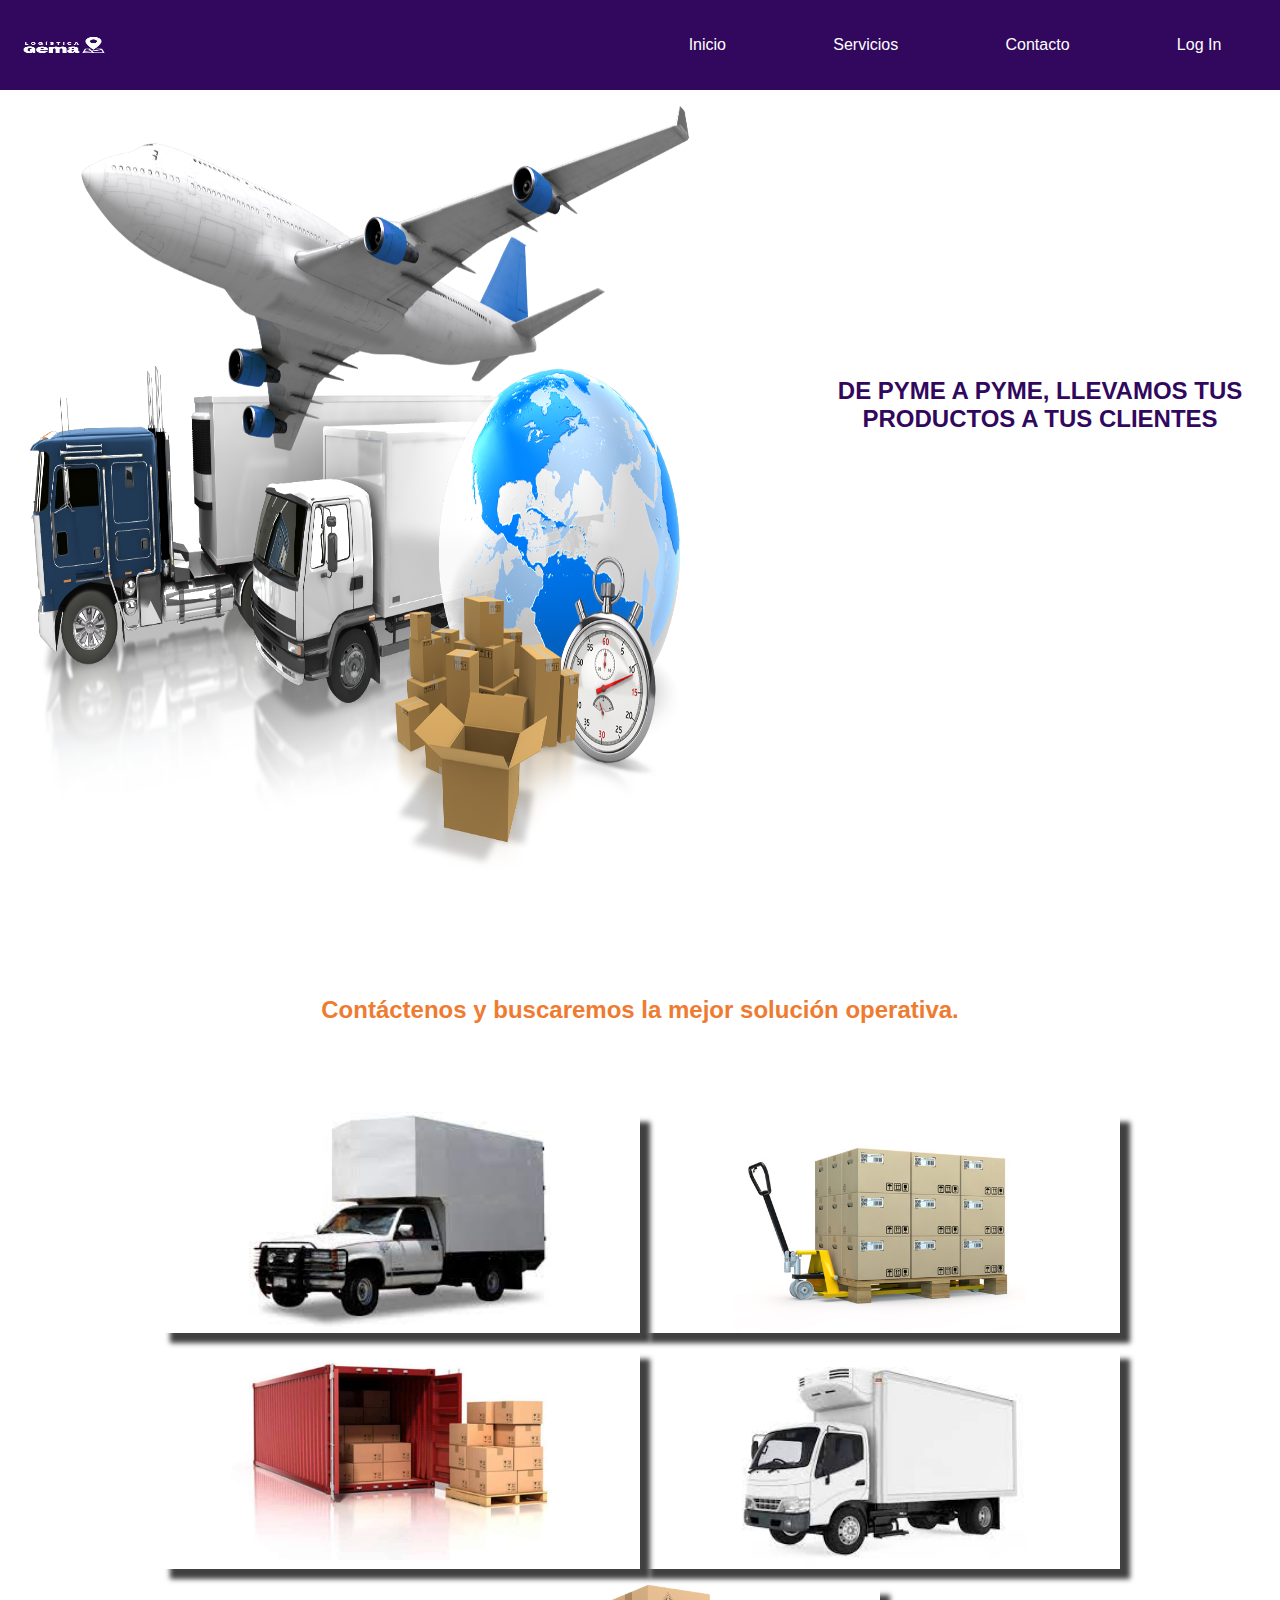
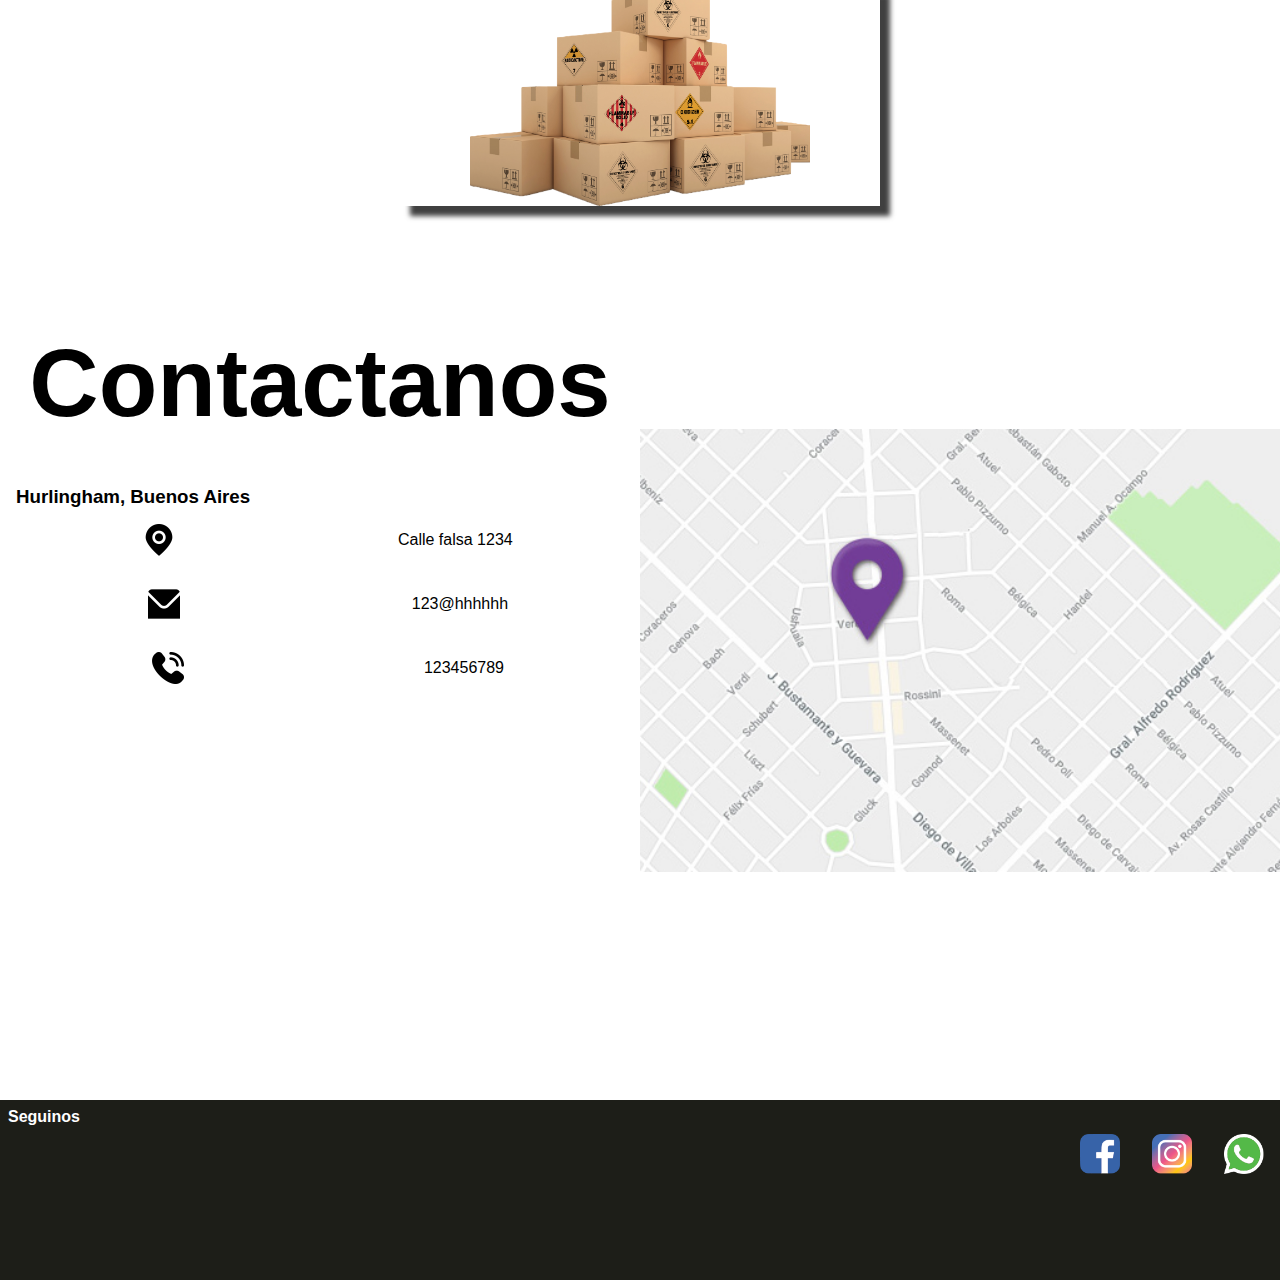
<file: index.html>
<html>
<head>
    
    <meta name="viewport" content="width=device-width, initial-scale=1.0">
    <title>Logistica Gema</title>
    <link rel="stylesheet" href="./index.css">
    <link rel="stylesheet" href="./login.html">
</head>
<body>
    <header>
        <nav class="navbar">
            <div> <a href="#"> <img class="Icono-bar" src="./imagenes/Fondo Color.png" > </a></div>
            <label for="menu" class="nav-label">
                <img class="hamburguesa" src="./imagenes/hamburguesa.png" alt=""> 
            </label>
            <input type="checkbox" name="" id="menu" class="navcheck" checked>
            <div class="navmenu"> 
                 <a href="#" class="nav-item">Inicio</a>
                 <a href="#imagenes" class="nav-item">Servicios</a> 
                 <a href="#contacto" class="nav-item">Contacto</a> 
                 <a href="login.html" class="nav-item">Log In</a> 
            </div>
        </nav>
        <main class="hero">
            <div class="heroimg"><img src="./imagenes/hero.png" alt=""></div>
            <h2>DE PYME A PYME, LLEVAMOS TUS PRODUCTOS A TUS CLIENTES</h2>
            
        </main>
    </header>
    <a href="" name="imagenes"></a>
    <section class="imagenes">
        <div class="textos"><h2>Contáctenos y buscaremos la mejor solución operativa.</h2>
        
        </div>
        <div class="trabajos">
            <div class="tarjeta1"><a class="boton1" href="#">+INFO</a></div>
            <div class="tarjeta2"><a class="boton2" href="#">+INFO</a></div>
            <div class="tarjeta3"><a class="boton3" href="#">+INFO</a></div>
            <div class="tarjeta4"><a class="boton4" href="#">+INFO</a></div>
            <div class="tarjeta5"><a class="boton5" href="#">+INFO</a></div> 
        </div>
    </section>
    <a href="" name="contacto"></a>
    <section class="contacto">
        <div class="datos">
        <h2>Contactanos</h2>
            
        <div class="ubicacion1">
         <h3>Hurlingham, Buenos Aires</h3>
         <div class="ultimo"> <img src="./imagenes/ubicacion.png"><p>Calle falsa 1234</p></div>
         <div class="ultimo"> <img src="./imagenes/sobre.png"><p>123@hhhhhh</p></div>
         <div class="ultimo"><img src="./imagenes/telefono.png"><p>123456789</p></div>
        </div>
    </div>
    <div class="imagen"></div>

    </section>
    <footer class="pie">
        
        <h4>Seguinos</h4>

        <div class="logos">
        <a href="#"><img src="./imagenes/fb.png" alt=""></a>
        <a href="#"><img src="./imagenes/ig.png" alt=""></a>
        <a href="#"><img src="./imagenes/wp.png" alt=""></a>
    </div>
    
    </footer>

</body>
</html>
</file>
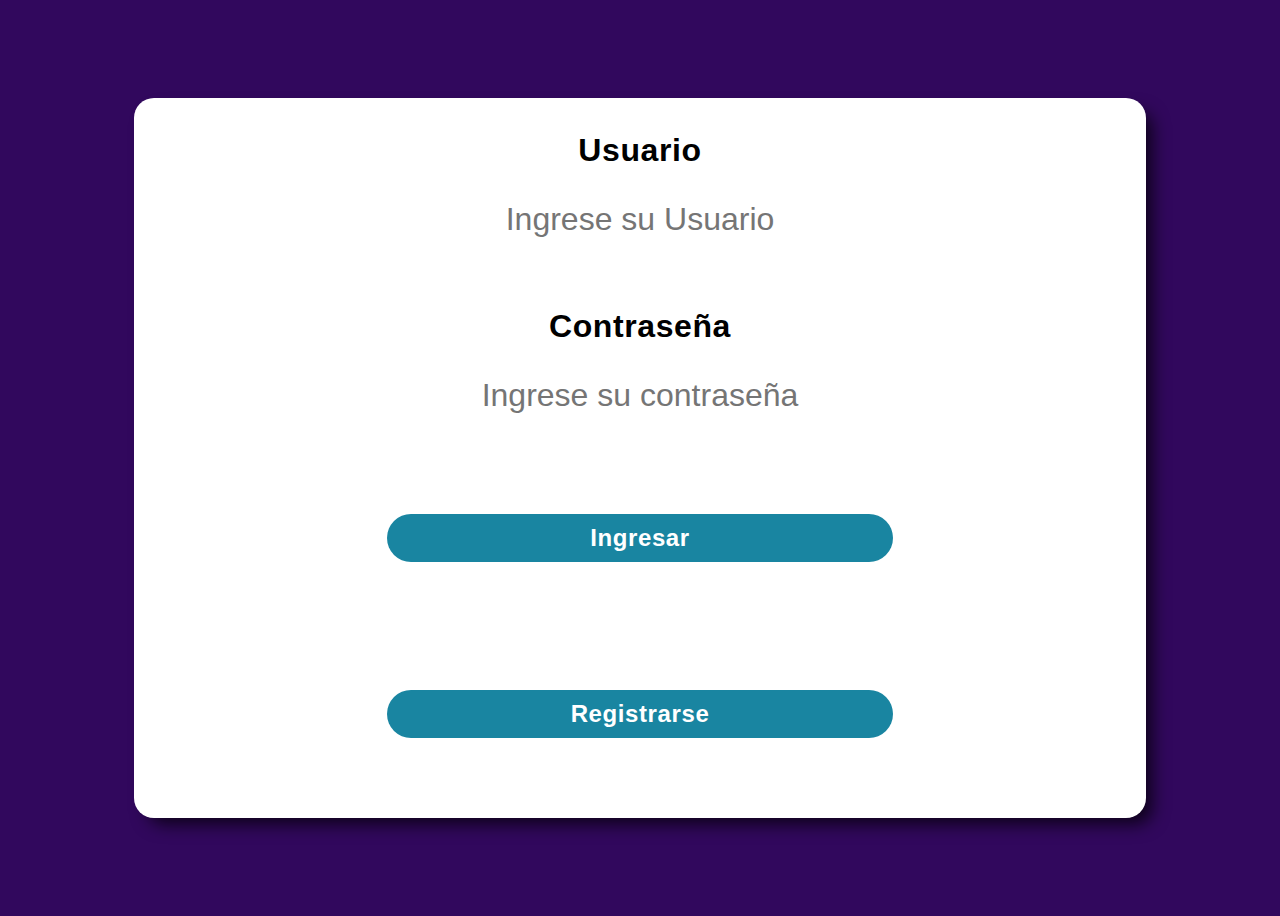
<file: login.html>
<html>
<head>
   <link rel="stylesheet" href="./login.css">
   <meta name="viewport" content="width=device-width, initial-scale=1.0">
   <title>Login</title>
</head>
<body>
        <div class="container">
            <div class="recuadro">
                <div class="formulario">
                    <form action="">
                        <div class="inputs">
                            <label for="Usuario">Usuario</label>
                            <input type="text" id="usuario" placeholder="Ingrese su Usuario">
                        </div>
                        <div class="inputs">
                            <label for="Contraseña">Contraseña</label>
                            <input type="password" id="Contraseña" placeholder="Ingrese su contraseña">
                        </div>
                        <div class="inputs">
                            <button class="boton">Ingresar</button>
                        </div>
                        <div class="inputs">
                            <a href="registrarse.html" class="boton">Registrarse</a>
                        </div>
                    </form>
                </div>
                <div class="img"></div>
            </div>
        </div>    
</body>
</html>
</file>
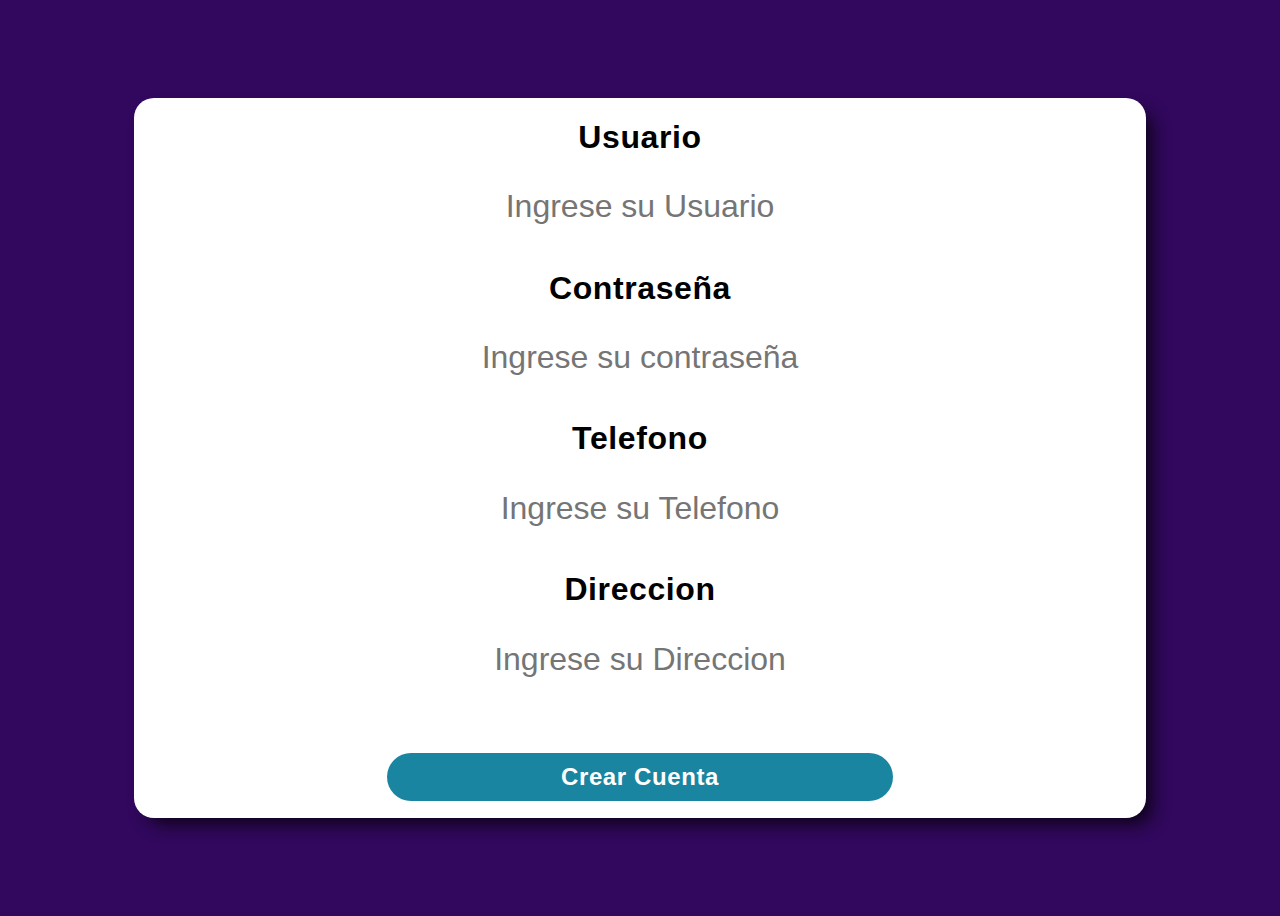
<file: registrarse.html>
<html lang="en">
<head>
    
    <meta name="viewport" content="width=device-width, initial-scale=1.0">
    <title>Registro</title>
    <link rel="stylesheet" href="registrarse.css">
</head>
<body>
    <div class="container">
        <div class="recuadro">
            <div class="formulario">
                <form action="">
                    <div class="inputs">
                        <label for="Usuario">Usuario</label>
                        <input type="text" id="usuario" placeholder="Ingrese su Usuario">
                    </div>
                    <div class="inputs">
                        <label for="Contraseña">Contraseña</label>
                        <input type="password" id="Contraseña" placeholder="Ingrese su contraseña">
                    </div>
                    <div class="inputs">
                        <label for="Usuario">Telefono</label>
                        <input type="text" id="usuario" placeholder="Ingrese su Telefono">
                    </div>
                    <div class="inputs">
                        <label for="Usuario">Direccion</label>
                        <input type="text" id="usuario" placeholder="Ingrese su Direccion">
                    </div>
                    <div class="inputs">
                        <a href="index.html" class="boton">Crear Cuenta</a>
                    </div>
                </form>
            </div>
        </div>
    </div>
</body>
</html>
</file>
<file: index.css>
* {
    margin:0%;
    padding: 0%;
    box-sizing: border-box;
    font-family: Arial, Helvetica, sans-serif;
}



header {
    width: 100%;
    height: 100vh;
    background-color:  rgb(255, 255, 255);
    display: block;
}

.navbar {
    width: 100%;
    height: 10%;
    background-color: #31085D;
    display: flex;
    align-items: center;
    justify-content: space-between; 
    position: fixed;
} 

.navbar div .icono-bar {
    width: 5rem;
    height: 3.5rem;
    
}

header a {
    margin-right: 10px;
    color: rgb(255, 255, 255);
    text-decoration: none;
    
}

.hamburguesa { 
    width: 2rem;
    height: 2rem;
    
}

.navcheck:checked + .navmenu {
    background-color: #6A7062;
     clip-path: circle(100% at center); 
     
    
}

.navmenu, .navcheck { 
    display: none; 
}

.navmenu {
    background-color: #6A7062;
    position: fixed;
    top:70px;
    bottom: 0;
    width: 100%;
    height: 40%;
    left: 0;
    display: flex;
    justify-content: space-evenly;
    flex-direction: column;
    align-items: center;
     clip-path: circle(0% at center); 
     color: rgb(255, 255, 255);
    transition: clip-path 1s;
}

.nav-label {
    cursor: pointer;
}

.nav-item:hover {
    color: #EE7B30;
}

.hero {
    width: 100%;
    height: 90%;
}

.heroimg img{
    margin-top: 25%;
    width: 100%;
    height: 75%;
}

.hero h2 {
    color: #31085D;
    font-weight: bold;
    text-align: center;
    padding: 0.7rem;
}

.imagenes {
    width: 100%;
    height: 100vh;
    color: #EE7B30;
    display: flex;
    flex-direction: column;
    justify-content: space-around;
    align-items: center;
}

.textos {
    margin-top: 25%;
    width: 100%;
    height: 20%;
    align-items: center;
    text-align: center;
}

.trabajos {
    width: 100%;
    height: 70%;
    display: flex;
    flex-direction: column;
    align-items: center;
    justify-content: center;
    text-align: center;
    color: #1985A1;
}

.trabajos a {
    color: rgb(255, 255, 255);
    background-color: #31085D;
    /* font-weight: bold;  */
    height: 1.5rem;
    width: 55%;
    font-family: Verdana, Geneva, Tahoma, sans-serif;
    text-align: center;
    letter-spacing: 0.6;
    font-size: 16px;
    border: none;
    border-radius: 25px;
    cursor: pointer;
    visibility: hidden;
    text-decoration: none;
    margin: 0px;
}

.trabajos .tarjeta1 {
    width: 37.5%;
    height: 35%;
    background-image: url("./imagenes/1.jpg"); 
    background-repeat: no-repeat;
    background-position: center;
    background-size: contain;
     margin-bottom: 1rem;
    display: flex;
     align-items: center;
    justify-content: center;
    transition: transform 1s;
    box-shadow: 10px 10px 5px 0px rgba(0,0,0,0.75);
-webkit-box-shadow: 10px 10px 5px 0px rgba(0,0,0,0.75);
-moz-box-shadow: 10px 10px 5px 0px rgba(0,0,0,0.75);
color: #1985A1;
    }

.trabajos .tarjeta1:hover {
    transform: scale(1.5);
}

.trabajos .tarjeta1:hover > .boton1{
    opacity: 1;
    visibility: visible;       
}

.trabajos .tarjeta2 {
    width: 37.5%;
    height: 35%;
    background-image: url("./imagenes/2.jpg"); 
    background-repeat: no-repeat;
    background-position: center;
    background-size: contain;
     margin-bottom: 1rem;
    display: flex;
     align-items: center;
    justify-content: center;
    transition: transform 1s;
    box-shadow: 10px 10px 5px 0px rgba(0,0,0,0.75);
-webkit-box-shadow: 10px 10px 5px 0px rgba(0,0,0,0.75);
-moz-box-shadow: 10px 10px 5px 0px rgba(0,0,0,0.75);
color: #1985A1;    
}

.trabajos .tarjeta2:hover {
    transform: scale(1.5);
}

.trabajos .tarjeta2:hover > .boton2{
    opacity: 1;
    visibility: visible;       
}

.trabajos .tarjeta3 {
    width: 37.5%;
    height: 35%;
    background-image: url("./imagenes/3.jpg"); 
    background-repeat: no-repeat;
    background-position: center;
    background-size: contain;
     margin-bottom: 1rem;
    display: flex;
     align-items: center;
    justify-content: center;
    transition: transform 1s;
    box-shadow: 10px 10px 5px 0px rgba(0,0,0,0.75);
-webkit-box-shadow: 10px 10px 5px 0px rgba(0,0,0,0.75);
-moz-box-shadow: 10px 10px 5px 0px rgba(0,0,0,0.75);
color: #1985A1;    
}

.trabajos .tarjeta3:hover {
    transform: scale(1.5);
}

.trabajos .tarjeta3:hover > .boton3{
    opacity: 1;
    visibility: visible;       
}

.trabajos .tarjeta4 {
    width: 37.5%;
    height: 35%;
    background-image: url("./imagenes/4.jpg"); 
    background-repeat: no-repeat;
    background-position: center;
    background-size: contain;
     margin-bottom: 1rem;
    display: flex;
     align-items: center;
    justify-content: center;
    transition: transform 1s;
    box-shadow: 10px 10px 5px 0px rgba(0,0,0,0.75);
-webkit-box-shadow: 10px 10px 5px 0px rgba(0,0,0,0.75);
-moz-box-shadow: 10px 10px 5px 0px rgba(0,0,0,0.75);
color: #1985A1;    
}

.trabajos .tarjeta4:hover {
    transform: scale(1.5);
}

.trabajos .tarjeta4:hover > .boton4{
    opacity: 1;
    visibility: visible;       
}

.trabajos .tarjeta5 {
    width: 37.5%;
    height: 35%;
    background-image: url("./imagenes/5.jpg"); 
    background-repeat: no-repeat;
    background-position: center;
    background-size: contain;
     margin-bottom: 1rem;
    display: flex;
     align-items: center;
    justify-content: center;
    transition: transform 1s;
    box-shadow: 10px 10px 5px 0px rgba(0,0,0,0.75);
-webkit-box-shadow: 10px 10px 5px 0px rgba(0,0,0,0.75);
-moz-box-shadow: 10px 10px 5px 0px rgba(0,0,0,0.75);
color: #1985A1;    
}

.trabajos .tarjeta5:hover {
    transform: scale(1.5);
}

.trabajos .tarjeta5:hover > .boton5{
    opacity: 1;
    visibility: visible;       
}

.contacto {
    width: 100%;
    height: 100vh;
    display: flex;
    flex-direction: column;
    justify-content: space-around;
    align-items: center;
    
}

.contacto .datos {
    margin-top: 25%;
    flex-direction: row;
    flex-wrap: wrap;
    width: 100%;
    height: 50%;
} 

.ubicacion1 {
    width: 100%;
    height: 50%;
    flex-direction: column;
    align-items: flex-start;  
    padding-left: 1rem;
}

.ultimo {
    width: 100%;
    height: 4rem;
    display: flex;
    flex-direction: row;
    justify-content: space-around;
    padding: 1rem;
  
}
.ultimo p {
    display:flex;
    text-align: center;
    align-items: center;
    justify-content: center;
}

.datos h2 {
    padding-bottom: 3rem;
    text-align: center;
}


.imagen {
    height: 100%;
    width: 70%;
    padding-right: 2rem;
    background-image: url("./imagenes/lugar");
    background-position: center;
    background-repeat: no-repeat;
    background-size: contain;
}

.pie {
    width: 100%;
    height: 20vh;
    background-color: #1D1E18;
    color: rgb(255, 255, 255);
}

.pie h4 {
    font-size: 1rem;
    padding: 0.5rem;
}

.logos {
    width: 100%;
    display: flex;
    align-items: center;
    justify-content: center;
    
}

.pie img {
    width: 2.5rem;
    height: 2.5rem;
    margin: 0 1rem 1rem 1rem;
}

.Gema {
    height: 5rem;
    width: 5rem;
}


@media (max-width: 768px) and (min-width: 426px) {
   .navmenu {
    background-color: #31085D;
    display: flex;
    position: relative; 
    top:0px;
    bottom: 0;
    width: 100%;
    height: 20%;
    left: 0;
    display: flex;
    justify-content:space-around;
    flex-direction: row;
    align-items: center;
   color: white;
}
   
   .navcheck, .hamburguesa {
        display: none;
   }
   .nav-item {
       visibility: visible;
       display: block;
       
   }

   .navcheck:checked + .navmenu {
       background-color: #31085D; 
       visibility: visible;
   }
 
   
}

@media (min-width: 769px) {
    .navbar div .icono-bar {
        width: 8rem;
        height: 4.5rem;
    }   
    .navmenu {
        background-color: #31085D;
        display: flex;
        position: relative; 
        top:0px;
        bottom: 0;
        width: 50%;
        height: 20%;
        left: 0;
        display: flex;
        justify-content:space-around;
        flex-direction: row;
        align-items: center;
       color: white;
    }
       
       .navcheck, .hamburguesa {
            display: none;
       }
       .nav-item {
           visibility: visible;
           display: block;
           
       }
    
       .navcheck:checked + .navmenu {
           background-color: #31085D; 
           visibility: visible;
       }
.hero {
    display: flex;
    width: 100%;
    flex-direction: row;
    justify-content: center;
    align-items: center;
}
.hero img {
    align-items: flex-start;
    width: 90%;
    height: 100%;
}
.hero h2 {
   width: 50%;
}

.textos {
    margin-top: 3%;
    height: 0%;
}
.trabajos {
    flex-direction: row;
    flex-wrap: wrap;
}
.contacto {
    flex-direction: row;
}
.contacto .datos {
    margin-top: 20%;
    height: 100%;
    width: 50%;
    }
    .imagen {
        height: 100%;
        width: 50%;
        justify-content: center;
    }
.datos h2 {
    font-size: 6rem;
    text-align: center;
}

.logos {
    align-items: flex-end;
    justify-content:end ;
}
    }
</file>
<file: login.css>
body {
    background-color:  #31085D;
    font-family: Verdana, Geneva, Tahoma, sans-serif;
    font-weight: 600;
    letter-spacing: 0.6;
    font-size: 16px;

}

.container {
    width: 100%;
    height: 100vh;
    display: flex;
    justify-content: center;
    align-items: center;

}

.recuadro {
    width: 80%;
    height: 80%;
    background-color: rgb(255,255,255);
    border-radius: 20px;
    display: flex;
    box-shadow: 10px 10px 17px -4px rgba(0,0,0,0.75);
-webkit-box-shadow: 10px 10px 17px -4px rgba(0,0,0,0.75);
-moz-box-shadow: 10px 10px 17px -4px rgba(0,0,0,0.75);
    
}

.formulario {
    width: 100%;
    height: 100%;
    display: flex;
    align-items: center;
    justify-content: center;
    flex-direction: column;
    flex-wrap: wrap;
    }

form {
    width: 100%;
    height: 100%;
    display: flex;
    flex-direction: row;
    justify-content: center;
    align-items: center;
    flex-wrap: wrap; 
}

.inputs {
    width: 100%;
    height: 20%;
    margin: 05px 0px;
    display: flex;
    flex-direction: column;
    align-items: center;
    justify-content: center;
    text-align: center;
    font-size: 4rem;
    
}

label{
    color: black;
    margin-bottom: 4rem;
    width: 100%;
    height: 25%;
    font-size: 5rem;
}

input { 
width: 100%;
border-radius: 20px;
height: 40px;
border: none;
padding: 0px 20px;
font-size: 3rem;
text-align: center;
}

.boton {
height: 5rem;
width: 70%;
font-family: Verdana, Geneva, Tahoma, sans-serif;
font-weight: 600;
letter-spacing: 0.6;
font-size: 3rem;

background-color: #1985A1;
color: white;
border: none;
border-radius: 25px;
cursor: pointer;
display: flex;
align-items: center;
justify-content: center;
text-decoration: none;
}

.img { 
    width: 50%;
    background-image: url("./imagenes/Principal.png");
    background-repeat: no-repeat;
    background-position: center;
    background-size: contain;
    border-radius: 20px;
    display: none;
}

@media (max-width: 768px) and (min-width: 426px) {
 
  label {
      font-size: 2rem;
      margin-bottom: 2rem;
  }
  input {
      font-size: 2rem;
      width: 50%;
  }

  .boton {
      font-size: 1.5rem;
      height: 3rem;
      width: 50%;
  }
}

@media (min-width: 769px) {
    label {
        font-size: 2rem;
     margin-bottom: 2rem;
    }
    input{
        font-size: 2rem;
        width: 50%;
    }
    .boton {
        font-size: 1.5rem;
        height: 3rem;
        width: 50%;
    }
}
</file>
<file: registrarse.css>
body {
    background-color:  #31085D;
    font-family: Verdana, Geneva, Tahoma, sans-serif;
    font-weight: 600;
    letter-spacing: 0.6;
    font-size: 16px;

}
.container {
    width: 100%;
    height: 100vh;
    display: flex;
    justify-content: center;
    align-items: center;

}
.recuadro {
    width: 80%;
    height: 80%;
    background-color: rgb(255,255,255);
    border-radius: 20px;
    display: flex;
    box-shadow: 10px 10px 17px -4px rgba(0,0,0,0.75);
-webkit-box-shadow: 10px 10px 17px -4px rgba(0,0,0,0.75);
-moz-box-shadow: 10px 10px 17px -4px rgba(0,0,0,0.75);
    
}
.formulario {
    width: 100%;
    height: 100%;
    display: flex;
    align-items: center;
    justify-content: center;
    flex-direction: column;
    flex-wrap: wrap;
    }

form {
    width: 100%;
    height: 100%;
    display: flex;
    flex-direction: row;
    justify-content: center;
    align-items: center;
    flex-wrap: wrap; 
}

.inputs {
    width: 100%;
    height: 20%;
    margin: 05px 0px;
    display: flex;
    flex-direction: column;
    align-items: center;
    justify-content: center;
    text-align: center;
    font-size: 1rem;
    
}

label{
    color: black;
    margin-bottom: 1rem;
    width: 100%;
    height: 25%;
    display: flex;
    align-items: center;    
    justify-content: center;
    
}

input { 
width: 100%;
border-radius: 20px;
height: 40px;
border: none;
padding: 0px 20px;

text-align: center;
}

.boton {
    height: 2rem;
    width: 70%;
    font-family: Verdana, Geneva, Tahoma, sans-serif;
    font-weight: 600;
    letter-spacing: 0.6;
    font-size: 1rem;
    
    background-color: #1985A1;
    color: white;
    border: none;
    border-radius: 25px;
    cursor: pointer;
    display: flex;
    align-items: center;
    justify-content: center;
    text-decoration: none;
    }
    
    @media (max-width: 768px) and (min-width: 426px) {
 
        label {
            font-size: 2rem;
            margin-bottom: 2rem;
        }
        input {
            font-size: 2rem;
            width: 50%;
        }
      
        .boton {
            font-size: 1.5rem;
            height: 3rem;
            width: 50%;
        }
      }
      
      @media (min-width: 769px) {
          label {
              font-size: 2rem;
           margin-bottom: 2rem;
          }
          input{
              font-size: 2rem;
              width: 50%;
          }
          .boton {
              font-size: 1.5rem;
              height: 3rem;
              width: 50%;
          }
      }
</file>
